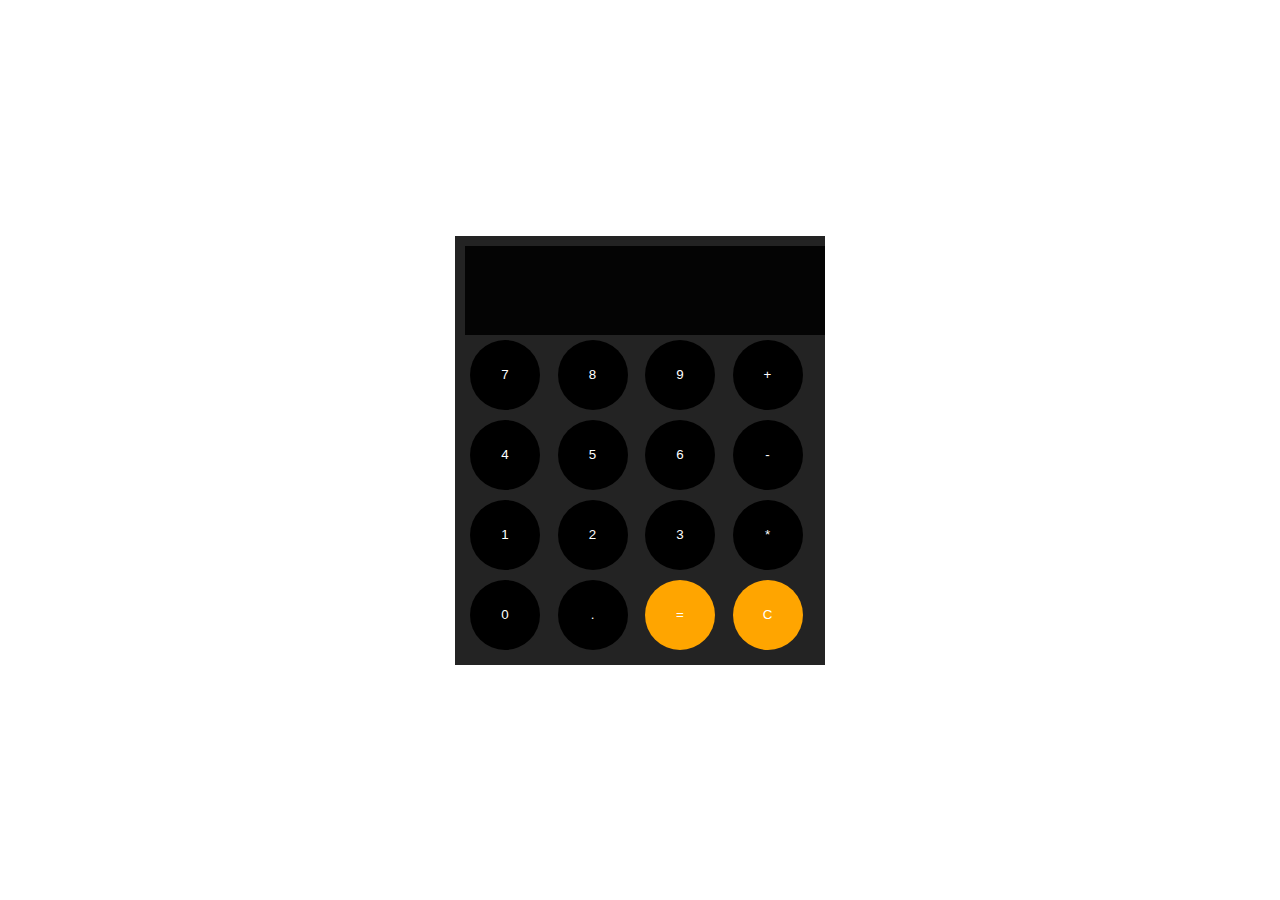
<file: calculator/index.html>
<!DOCTYPE html>
<html lang="en">
<head>
    <meta charset="UTF-8">
    <meta name="viewport" content="width=device-width, initial-scale=1.0">
    <link rel="stylesheet" href="style.css">
    <title>Calculator</title>
</head>
<body>
   
        
        <div class="calculator">
            <input type="text" readonly id="screen">
            <div id="keys">
                <button onclick="display('7')">7</button>
                <button onclick="display('8')">8</button>
                <button onclick="display('9')">9</button>
                <button onclick="display('+')">+</button>
                <button onclick="display('4')">4</button>
                <button onclick="display('5')">5</button>
                <button onclick="display('6')">6</button>
                <button onclick="display('-')">-</button>
                <button onclick="display('1')">1</button>
                <button onclick="display('2')" >2</button>
                <button onclick="display('3')">3</button>
                <button onclick="display('*')">*</button>
                <button onclick="display('0')">0</button>
                <button onclick="display('.')">.</button>
                <button onclick="calculate()" id="special">=</button>
                <button onclick="clearScreen()" id="special">C</button>
            </div>
        </div>
          
 <script src="app.js"></script>
</body>
</html>
</file>
<file: calculator/style.css>
body{
    padding: 0%;
    margin: 0%;
    box-sizing: border-box;
    display: flex;
    flex-direction: column;
    justify-content: center;
    align-items: center;
    height: 100vh;
 
}

.calculator{
    max-width:350px;
    border: none;
    overflow: hidden;
    background-color: rgba(0, 0, 0, 0.864);
    padding: 10px;
    font-family: Arial, Helvetica, sans-serif;

}
#special{
    background-color: orange;
}
button{
    width: 70px;
    height: 70px;
    text-align: center;
    border-radius: 50%;
    border: none;
    background-color: rgb(0, 0, 0);
    color: white;
    cursor: pointer;
    font-family: Arial, Helvetica, sans-serif;

}

button:hover{
    background-color: rgb(49, 48, 48);
    transition: 0.3s all ease-in-out;
}

#screen{
    width: 100%;
    padding: 30px;
    background-color: rgba(0, 0, 0, 0.864);
    border: none;
    color: white;
    font-size: 25px;
    font-family: Arial, Helvetica, sans-serif;

}
#keys{
    display: grid;
    grid-template-columns: repeat(4, 1fr);
    gap:10px;
    padding:5px;
}
</file>
